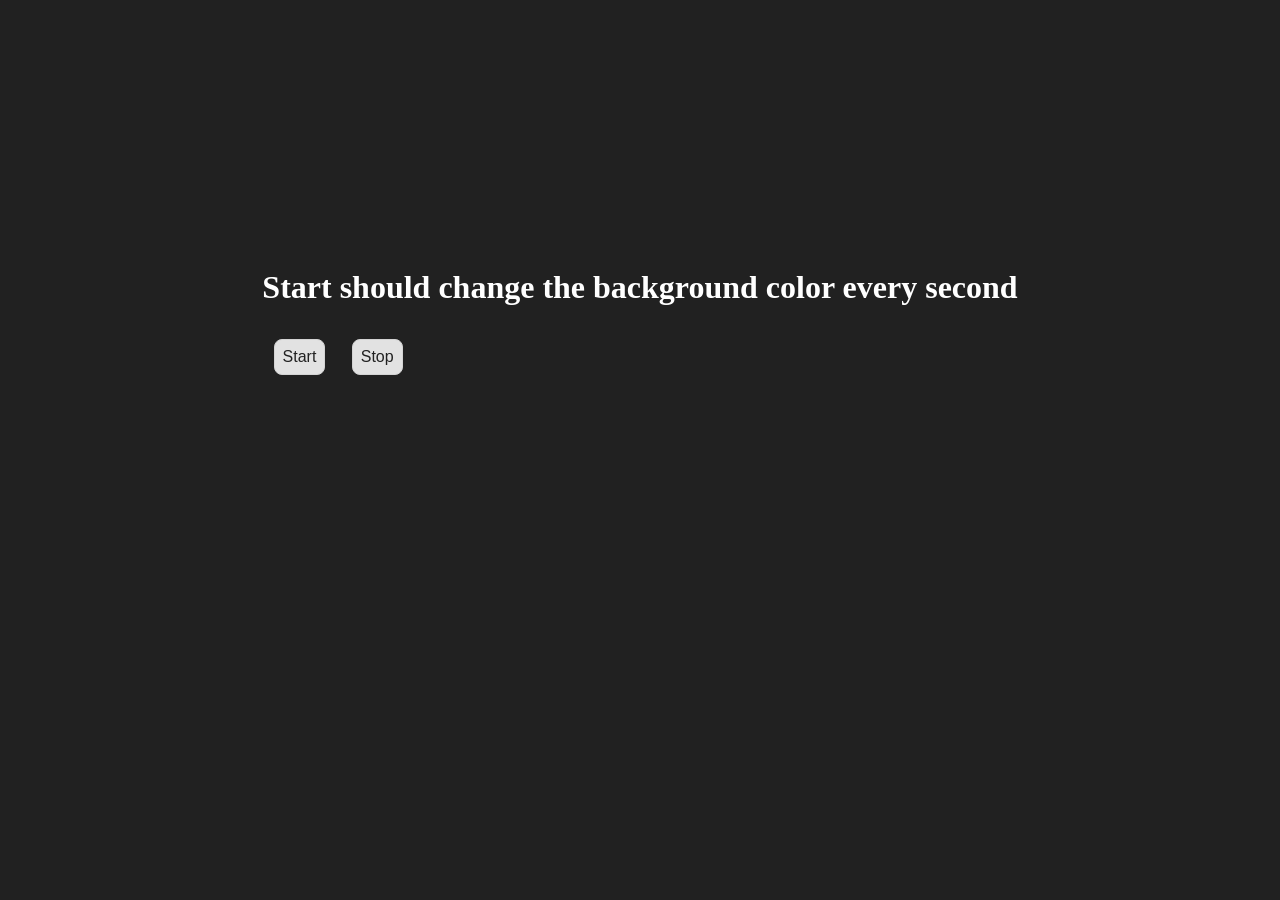
<file: Background Color Generator/index.html>
<!DOCTYPE html>
<html lang="en">

<head>
    <meta charset="UTF-8">
    <meta name="viewport" content="width=device-width, initial-scale=1.0">
    <title>Unlimited Colors</title>
    <link rel="stylesheet" href="style.css">
</head>

<body>
    <div class="container">
        <h1>Start should change the background color every second</h1>
        <button id="start">Start</button>
        <button id="stop">Stop</button>
    </div>
    <script src="script.js"></script>
</body>

</html>
</file>
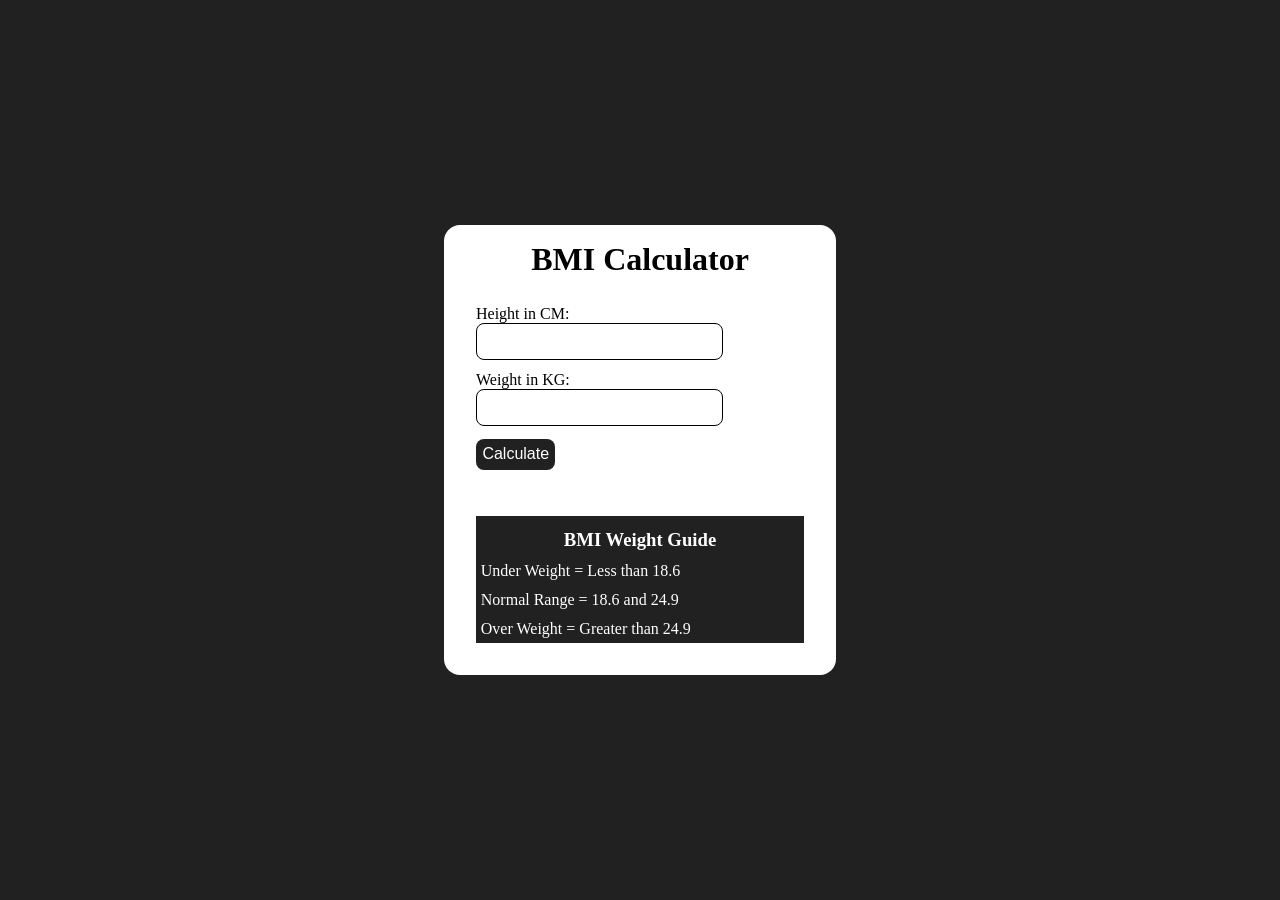
<file: BMI Calculator/index.html>
<!DOCTYPE html>
<html lang="en">

<head>
    <meta charset="UTF-8">
    <meta name="viewport" content="width=device-width, initial-scale=1.0">
    <title>BMI Calculator</title>
    <link rel="stylesheet" href="style.css">
</head>

<body>
    <main>
        <div class="container">
            <h1>BMI Calculator</h1>
            <form>
                <p>Height in CM:</p><input type="text" id="height" />
                <p>Weight in KG:</p><input type="text" id="weight" />
                <button>Calculate</button>
                <div class="_result">
                    <p id="results"></p>
                    <p id="decision"></p>
                </div>
                
                <div class="inner-container">
                    <h3>BMI Weight Guide</h3>
                    <p>Under Weight = Less than 18.6</p>
                    <p>Normal Range = 18.6 and 24.9</p>
                    <p>Over Weight = Greater than 24.9</p>
                </div>
            </form>
        </div>
    </main>
</body>
<script src="script.js"></script>

</html>
</file>
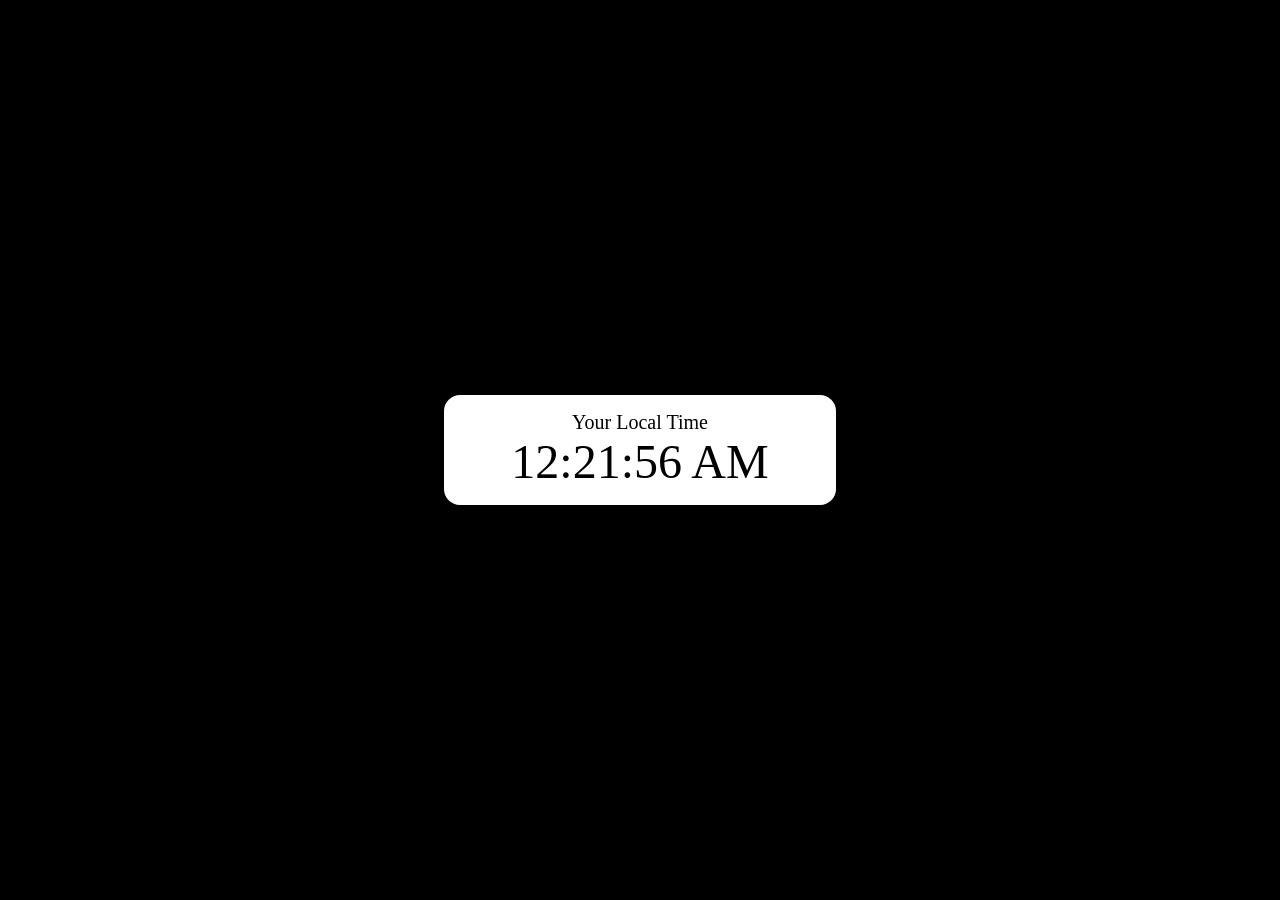
<file: Clock/index.html>
<!DOCTYPE html>
<html lang="en">
<head>
    <meta charset="UTF-8">
    <meta name="viewport" content="width=device-width, initial-scale=1.0">
    <title>Digital Clock</title>
    <link rel="stylesheet" href="style.css">
</head>
<body>
    <div class="center">
        <div id="banner"><span>Your Local Time</span></div>
        <div id="clock"></div>
    </div>
    <script src="script.js"></script>
</body>
</html>
</file>
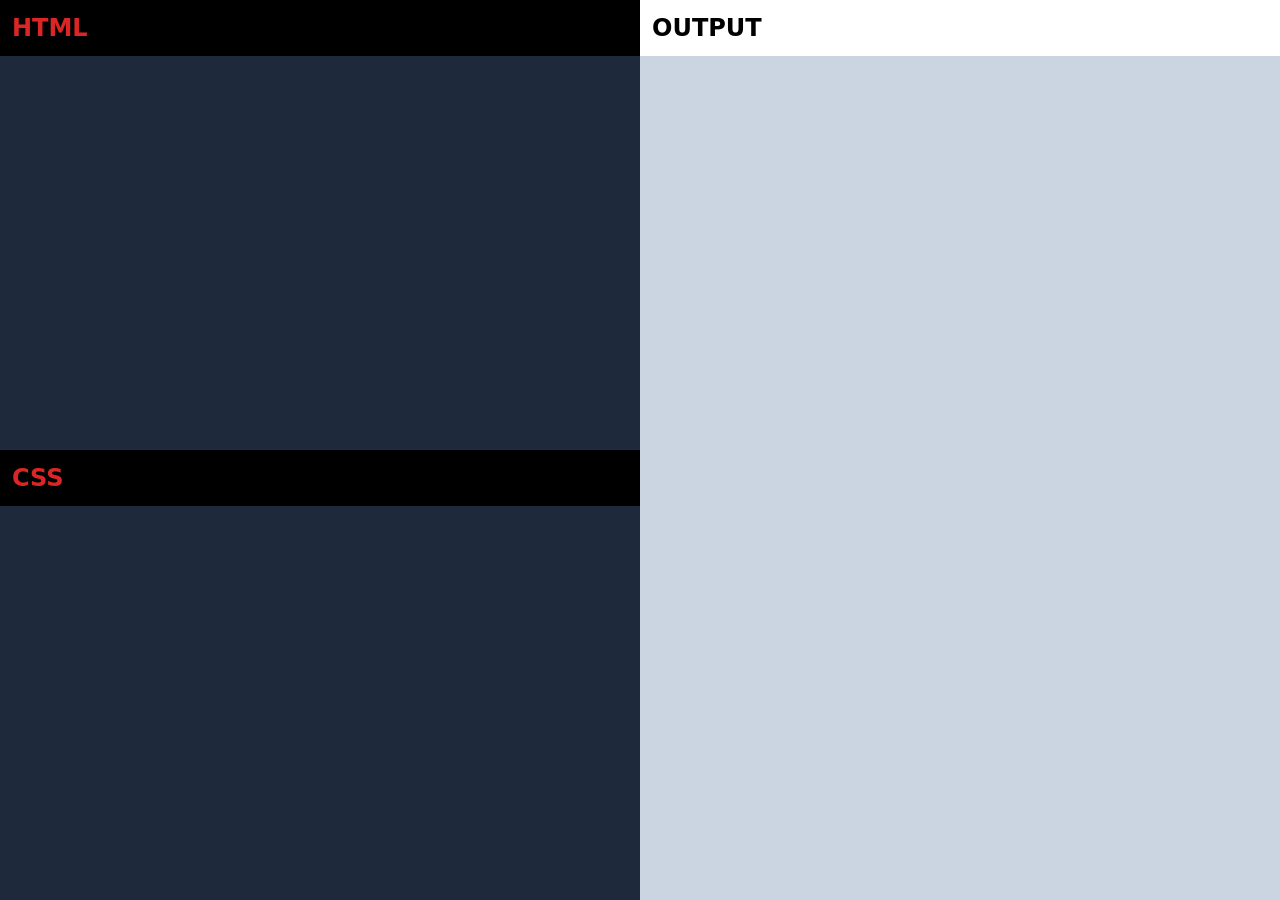
<file: CodeEditor/Index.html>
<!DOCTYPE html>
<html lang="en">

<head>
    <meta charset="UTF-8">
    <meta name="viewport" content="width=device-width, initial-scale=1.0">
    <link rel="stylesheet" href="./index.css">
    <title>Code_Editor</title>
</head>

<body>
    <div class="bg-red-500 h-lvh w-lvw flex overflow-hidden max-[800px]:flex-wrap">
        <div class="bg-slate-700 h-lvh basis-1/2 flex flex-col ">
            <div class="basis-1/2 ">
                <label class="bg-black text-red-600 p-3 text-2xl font-sans font-semibold block" >HTML</label>
                <textarea name="" id="" class="w-[100%] h-[90%] bg-slate-800 text-slate-50 outline-none p-2"></textarea>
            </div>
            <div class="basis-1/2"> 
                <label class="bg-black text-red-600 p-3 text-2xl font-sans font-semibold block ">CSS</label>
                <textarea name="" id="" class="w-[100%] h-[90%] bg-slate-800 text-slate-50 outline-none p-2"></textarea>
            </div>
           
        </div>
        <div class="bg-slate-300  h-lvh  basis-1/2">
            <label class="bg-white text-black p-3 text-2xl font-sans font-semibold block">OUTPUT</label>
             <iframe class=" w-[100%] h-[90%] text-black p-2 mt-2" ></iframe>
        </div>

    </div>

    <script src="./index.js"></script>
</body>

</html>
</file>
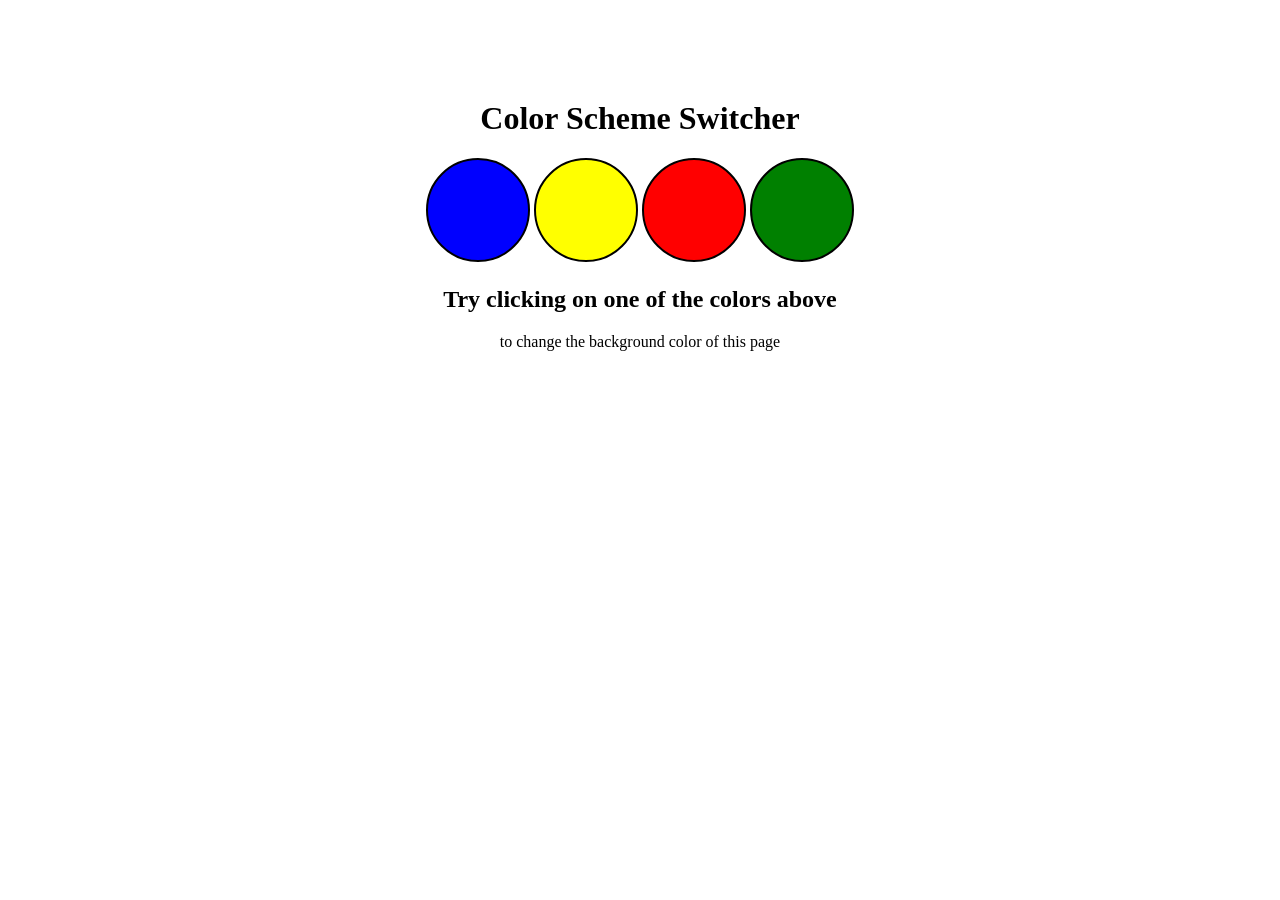
<file: Color Switcher/index.html>
<!DOCTYPE html>
<html lang="en">
  <head>
    <meta charset="UTF-8" />
    <meta name="viewport" content="width=device-width, initial-scale=1.0" />
    <link rel="stylesheet" href="style.css">
    <title>Background Switcher</title>
  </head>
  <body>
    <div class="canvas">
      <h1>Color Scheme Switcher</h1>
      <span class="button" id="blue"></span>
      <span class="button" id="yellow"></span>
      <span class="button" id="red"></span>
      <span class="button" id="green"></span>
      <h2>Try clicking on one of the colors above</h2>
      <span>to change the background color of this page</span>
    </div>
    <script src="script.js"></script>
  </body>

</html>
</file>
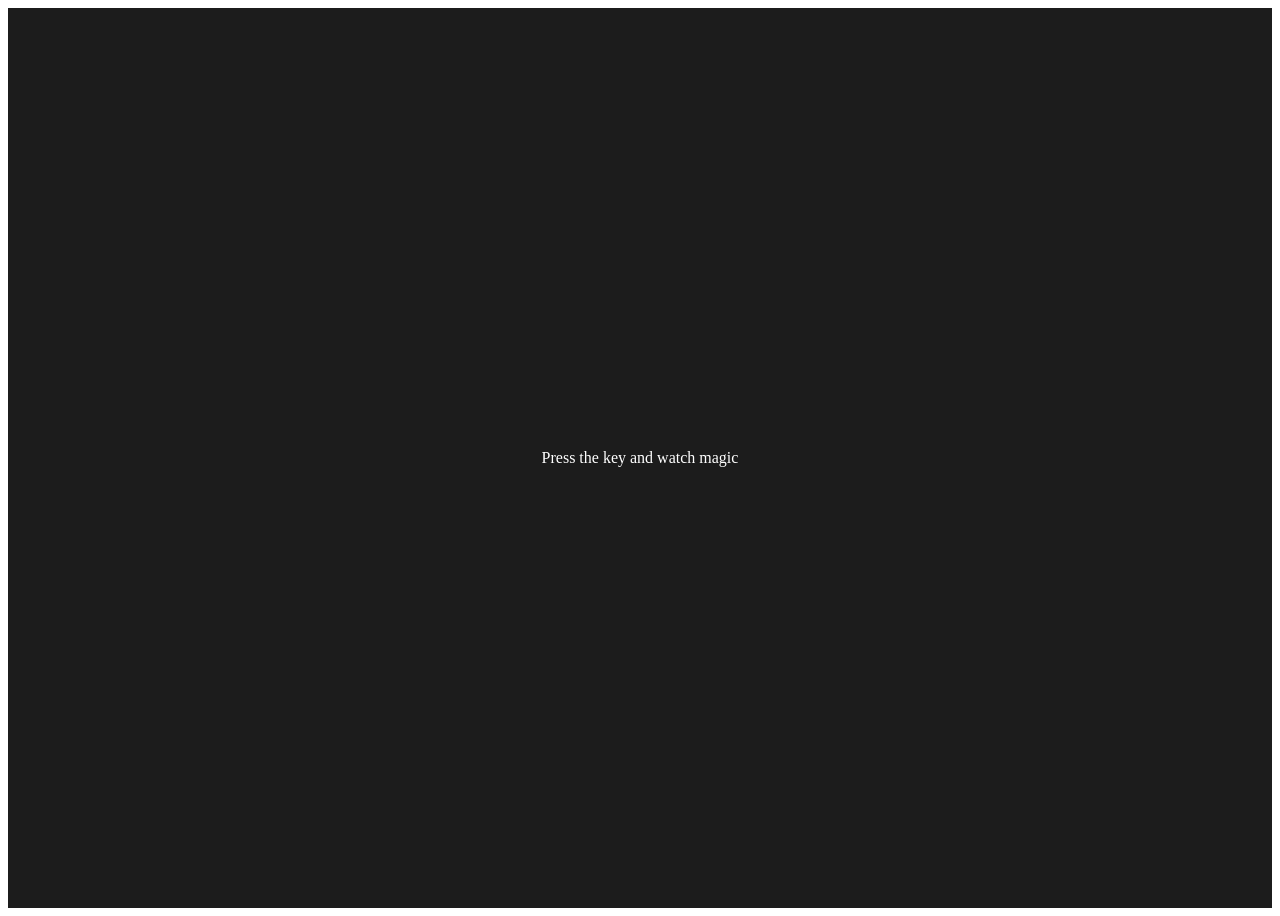
<file: Key Press Calculator/index.html>
<!DOCTYPE html>
<html lang="en">
<head>
    <meta charset="UTF-8">
    <meta name="viewport" content="width=device-width, initial-scale=1.0">
    <title>Document</title>
    <link rel="stylesheet" href="style.css">
</head>
<body>
    <div class="project">
        <div id="insert">
            <div class="key">Press the key and watch magic</div>
        </div>
    </div>
    <script src="script.js"></script>
</body>
</html>
</file>
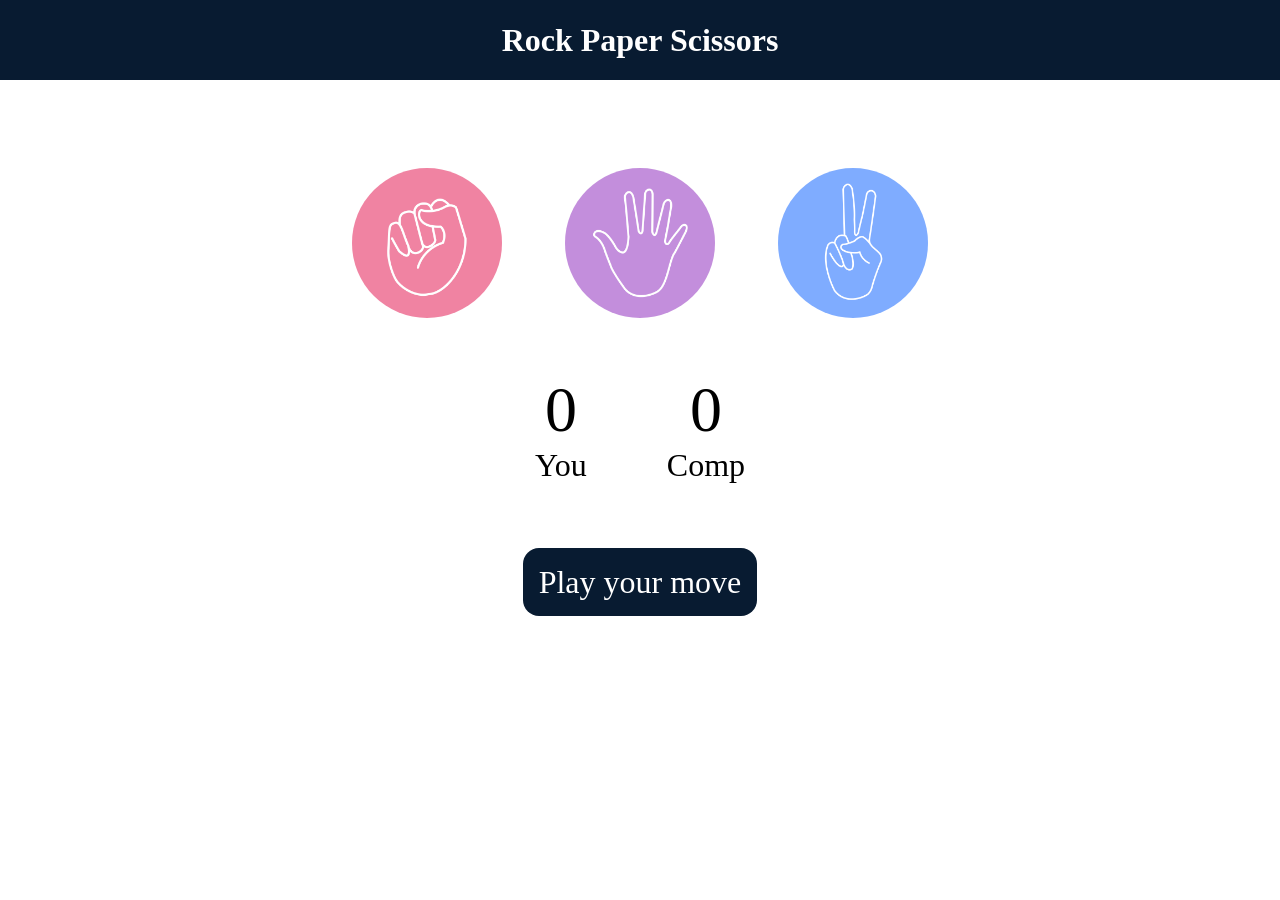
<file: Rock Paper Scissor/index.html>
<!DOCTYPE html>
<html lang="en">
<head>
    <meta charset="UTF-8">
    <meta name="viewport" content="width=device-width, initial-scale=1.0">
    <title>Rock Paper Scissors</title>
    <link rel="stylesheet" href="style.css">
</head>
<body>
    <h1>Rock Paper Scissors</h1>
    <div class="choices">
        <div class="choice" id="rock">
            <img src="images/rock.png">
        </div>
        <div class="choice" id="paper">
            <img src="images/paper.png">
        </div>
        <div class="choice" id="scissor">
            <img src="images/scissor.png" alt="">
        </div>
    </div>
    <div class="score-board">
        <div class="score">
            <p id="user-score">0</p>
            <p>You</p>
        </div>
        <div class="score">
            <p id="comp-score">0</p>
            <p>Comp</p>
        </div>
    </div>
    <div class="msg-container">
        <p id="msg">Play your move</p>
    </div>
    <script src="script.js"></script>
</body>
</html>
</file>
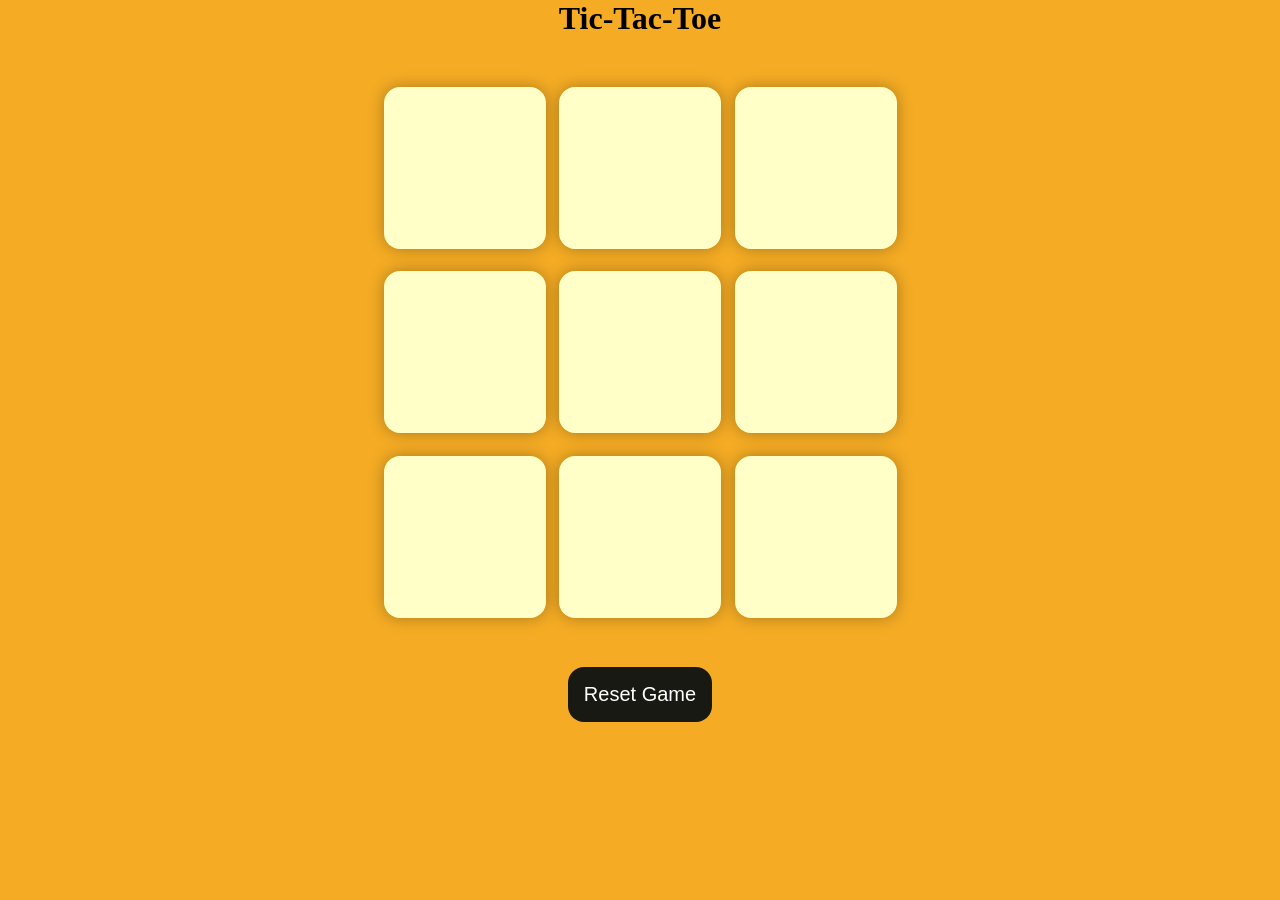
<file: Tic-Tac-Toe/index.html>
<!DOCTYPE html>
<html lang="en">

<head>
    <meta charset="UTF-8">
    <meta name="viewport" content="width=device-width, initial-scale=1.0">
    <title>Tic-Tac-Toe</title>
    <link rel="stylesheet" href="style.css">
</head>

<body>
    <div class="msg-container hide">
        <p id="msg">Winner</p>
        
    </div>
    <main>
        <h1>Tic-Tac-Toe</h1>
        <div class="container">
            <div class="game">
                <button class="box"></button>
                <button class="box"></button>
                <button class="box"></button>
                <button class="box"></button>
                <button class="box"></button>
                <button class="box"></button>
                <button class="box"></button>
                <button class="box"></button>
                <button class="box"></button>
            </div>
        </div>
        <button id="reset-btn">Reset Game</button>
    </main>

    <script src="script.js"></script>
</body>

</html>
</file>
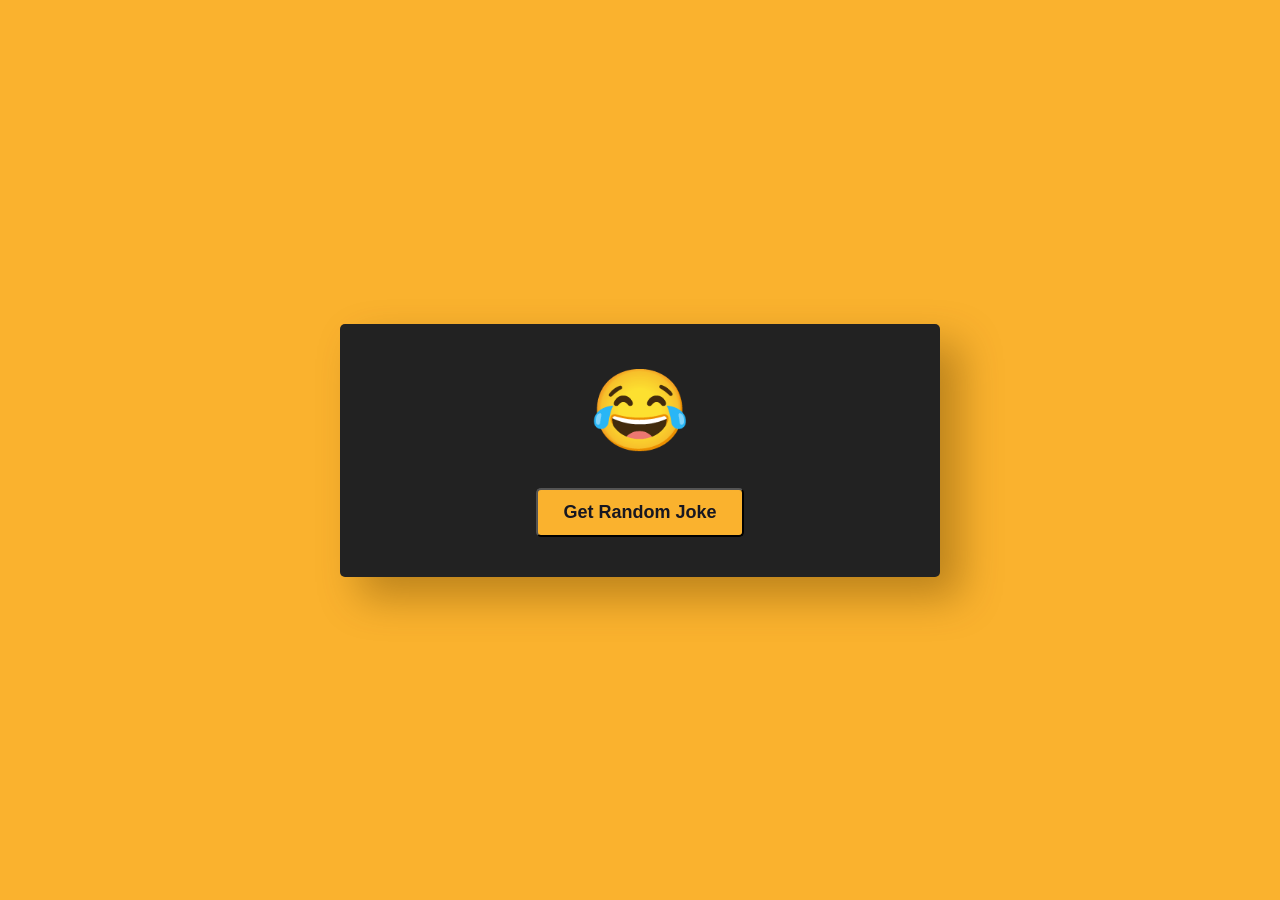
<file: Random Joke Generator/Random_Joke_Generator.html>
<!DOCTYPE html>
<html lang="en">

<head>
    <meta charset="UTF-8">
    <meta name="viewport" content="width=device-width, initial-scale=1.0">
    <title>Random Joke Generator</title>
    <link rel="stylesheet" href="./Random_Joke_Generator.css">
</head>

<body>
    <div class="wrapper">
        <div class="container">
            <span>&#128514;</span>
            <p id="joke"></p>
            <button id="btn">Get Random Joke </button>
        </div>
    </div>

</body>

<script src="./Random_Joke_Generator.js"></script>

</html>
</file>
<file: Background Color Generator/style.css>
body{
    margin: 0;
    padding: 0;
    background-color: #212121;
    color: #fff;
    display: flex;
    justify-content: center;
    align-items: center;
    min-height: 100vh;
}

.container{
    min-height: 45vh;
}

.container button{
    border-radius: 0.5rem;
    border: 1px solid lightgrey;
    background-color: #e2e2e2;
    color: #212121;
    font-size: 1rem;
    margin: 0.7rem;
    padding: 0.5rem;
    cursor: pointer;
}
</file>
<file: BMI Calculator/style.css>
*{
    margin: 0;
    padding: 0;
}

body{
    background-color: #212121;
    display: flex;
    justify-content: center;
    align-items: center;
    min-height: 100vh;
}

.container{
    background-color: #fff;
    padding: 1rem;
    border-radius: 1rem;
    min-height: 45vh;
    width: 40vh;
}

.container h1{
    text-align: center;
}

form{
    padding: 1rem;
}

form p {
    margin-top: 0.7rem;
}

form input{
    outline: none;
    border: none;
    border-radius: 0.5rem;
    padding: 0.4rem;
    border: 1px solid black;
    font-size: 1.15rem;
}

form button{
   background-color: #212121;
   color: #fff;
   border: none;
   border-radius: 0.5rem;
   font-size: 1rem;
   margin-top: 0.8rem;
   padding: 0.4rem;
}

._result{
    margin-top: 0.8rem;
    padding: 0.2rem;
    font-size: 1.15rem;
    font-weight: 700;
    text-align: center;
}

.inner-container{
    background-color: #212121;
    color: #fff;
    margin-top: 1rem;
    padding: 0.3rem;
    position: static;
}

.inner-container h3{
    text-align: center;
    margin: 0.5rem;
}
</file>
<file: Clock/style.css>
*{
    margin: 0;
    padding: 0;
}
body{
    background-color: black;
    display: flex;
    justify-content: center;
    align-items: center;
    min-height: 100vh;
}

.center{
    background-color: white;
    color: black;
    padding: 1rem;
    width: 40vh;
    border-radius: 1rem;
    text-align: center;
}

#banner{
    font-size: 1.25rem;
}

#clock{
    font-size: 3rem;
}
</file>
<file: Color Switcher/style.css>
html {
    margin: 0;
  }
  
span {
    display: block;
}

.canvas {
    margin: 100px auto 100px;
    width: 80%;
    text-align: center;
}
  
.button {
    width: 100px;
    height: 100px;
    border: solid black 2px;
    border-radius: 50%;
    display: inline-block;
}

#blue {
    background: blue;
}

#yellow {
    background: yellow;
}
  
  
#red {
    background: red;
}

#green {
    background: green;
}
</file>
<file: Key Press Calculator/style.css>
table, th, td {
  border: 1px solid #e7e7e7;
  border-collapse: collapse;
  padding: 1rem;
}

.project {
  background-color: #1c1c1c;
  color: #ffffff;
  display: flex;
  align-items: center;
  justify-content: center;
  text-align: center;
  height: 100vh;
}

.color {
  color: aliceblue;
  display: flex;
  flex-direction: row;
}
</file>
<file: Rock Paper Scissor/style.css>
*{
    margin: 0;
    padding: 0;
    text-align: center;
}

h1{
    background-color: #081b31;
    color: #fff;
    height: 5rem;
    line-height: 5rem;
}

.choice{
    height: 165px;
    width: 165px;
    border-radius: 50%;
    display: flex;
    justify-content: center;
    align-items: center;
}

.choice:hover{
    cursor: pointer;
    background-color: #081b31;
}

img{
    height: 150px;
    width: 150px;
    object-fit: cover;
    border-radius: 50%;
}

.choices{
    display: flex;
    justify-content: center;
    align-items: center;
    gap: 3rem;
    margin-top: 5rem;
}

.score-board{
    display: flex;
    justify-content: center;
    align-items: center;
    font-size: 2rem;
    margin-top: 3rem;
    gap: 5rem;
}

#user-score,#comp-score{
    font-size: 4rem;
}

.msg-container{
    margin-top: 5rem;
}

#msg{
    background:#081b31;
    color: #fff;
    font-size: 2rem;
    display: inline;
    padding: 1rem;
    border-radius: 1rem;
}
</file>
<file: Tic-Tac-Toe/style.css>
*{
    margin: 0px;
    padding: 0px;
}

body{
    background-color: rgb(245, 172, 36);
    text-align: center;
}

.container{
    height: 70vh;
    display: flex;
    justify-content: center;
    align-items: center;
}

.game{
    height: 60vmin;
    width: 60vmin;
    display: flex;
    flex-wrap: wrap;
    justify-content: center;
    align-items: center;
    gap: 1.5vmin;
}

.box{
    height: 18vmin;
    width: 18vmin;
    border-radius: 1rem;
    border: none;
    box-shadow: 0 0 1rem rgba(0, 0, 0, 0.3);
    font-size: 18vmin;
    color: #212121;
    background-color: #ffffc7;
}

#reset-btn{
   padding: 1rem;
   font-size: 1.25rem;
   background-color: #191913;
   color: #fff;
   border-radius: 1rem;
   border: none;
}

#msg{
    color: #fff;
    font-size: 8vmin;
}

.msg-container{
    height: 10vmin;
    display: flex;
    justify-content: center;
    align-items: center;
}

.hide{
    display: none;
}
</file>
<file: Random Joke Generator/Random_Joke_Generator.css>
* {
    margin: 0;
    padding: 0;
    box-sizing: border-box;
}

body {
    background-color: #fab22e;
}


.wrapper {
    height: 100vh;
    display: flex;
    justify-content: center;
    align-items: center;
}

.container {
    background-color: #222;
    width: 600px;
    height: auto;
    padding: 40px 30px;
    border-radius: 5px;
    box-shadow: 20px 20px 40px rgba(97, 63, 0, 0.4);
}

span{
    display: block;
    text-align: center;
    font-size: 80px;
}
#joke{
    margin-top: 30px;
    margin-bottom: 30px;
    color: #fff;
    font-family: cursive;
    text-align: center;
    font-size: 20px;
    font-weight: 900;
    line-height: 38px;
}

button{
    display: block;
    background-color: #fab22e;
    padding: 5px;
    font-size: 18px;
    color: #171721;
    font-weight: 600;
    border-radius: 5px;
    padding: 12px 25px;
    margin: 0 auto;
    cursor: pointer;
}
</file>
<file: CodeEditor/index.css>
/*
! tailwindcss v3.4.3 | MIT License | https://tailwindcss.com
*/

/*
1. Prevent padding and border from affecting element width. (https://github.com/mozdevs/cssremedy/issues/4)
2. Allow adding a border to an element by just adding a border-width. (https://github.com/tailwindcss/tailwindcss/pull/116)
*/

*,
::before,
::after {
  box-sizing: border-box;
  /* 1 */
  border-width: 0;
  /* 2 */
  border-style: solid;
  /* 2 */
  border-color: #e5e7eb;
  /* 2 */
}

::before,
::after {
  --tw-content: '';
}

/*
1. Use a consistent sensible line-height in all browsers.
2. Prevent adjustments of font size after orientation changes in iOS.
3. Use a more readable tab size.
4. Use the user's configured `sans` font-family by default.
5. Use the user's configured `sans` font-feature-settings by default.
6. Use the user's configured `sans` font-variation-settings by default.
7. Disable tap highlights on iOS
*/

html,
:host {
  line-height: 1.5;
  /* 1 */
  -webkit-text-size-adjust: 100%;
  /* 2 */
  -moz-tab-size: 4;
  /* 3 */
  -o-tab-size: 4;
     tab-size: 4;
  /* 3 */
  font-family: ui-sans-serif, system-ui, sans-serif, "Apple Color Emoji", "Segoe UI Emoji", "Segoe UI Symbol", "Noto Color Emoji";
  /* 4 */
  font-feature-settings: normal;
  /* 5 */
  font-variation-settings: normal;
  /* 6 */
  -webkit-tap-highlight-color: transparent;
  /* 7 */
}

/*
1. Remove the margin in all browsers.
2. Inherit line-height from `html` so users can set them as a class directly on the `html` element.
*/

body {
  margin: 0;
  /* 1 */
  line-height: inherit;
  /* 2 */
}

/*
1. Add the correct height in Firefox.
2. Correct the inheritance of border color in Firefox. (https://bugzilla.mozilla.org/show_bug.cgi?id=190655)
3. Ensure horizontal rules are visible by default.
*/

hr {
  height: 0;
  /* 1 */
  color: inherit;
  /* 2 */
  border-top-width: 1px;
  /* 3 */
}

/*
Add the correct text decoration in Chrome, Edge, and Safari.
*/

abbr:where([title]) {
  -webkit-text-decoration: underline dotted;
          text-decoration: underline dotted;
}

/*
Remove the default font size and weight for headings.
*/

h1,
h2,
h3,
h4,
h5,
h6 {
  font-size: inherit;
  font-weight: inherit;
}

/*
Reset links to optimize for opt-in styling instead of opt-out.
*/

a {
  color: inherit;
  text-decoration: inherit;
}

/*
Add the correct font weight in Edge and Safari.
*/

b,
strong {
  font-weight: bolder;
}

/*
1. Use the user's configured `mono` font-family by default.
2. Use the user's configured `mono` font-feature-settings by default.
3. Use the user's configured `mono` font-variation-settings by default.
4. Correct the odd `em` font sizing in all browsers.
*/

code,
kbd,
samp,
pre {
  font-family: ui-monospace, SFMono-Regular, Menlo, Monaco, Consolas, "Liberation Mono", "Courier New", monospace;
  /* 1 */
  font-feature-settings: normal;
  /* 2 */
  font-variation-settings: normal;
  /* 3 */
  font-size: 1em;
  /* 4 */
}

/*
Add the correct font size in all browsers.
*/

small {
  font-size: 80%;
}

/*
Prevent `sub` and `sup` elements from affecting the line height in all browsers.
*/

sub,
sup {
  font-size: 75%;
  line-height: 0;
  position: relative;
  vertical-align: baseline;
}

sub {
  bottom: -0.25em;
}

sup {
  top: -0.5em;
}

/*
1. Remove text indentation from table contents in Chrome and Safari. (https://bugs.chromium.org/p/chromium/issues/detail?id=999088, https://bugs.webkit.org/show_bug.cgi?id=201297)
2. Correct table border color inheritance in all Chrome and Safari. (https://bugs.chromium.org/p/chromium/issues/detail?id=935729, https://bugs.webkit.org/show_bug.cgi?id=195016)
3. Remove gaps between table borders by default.
*/

table {
  text-indent: 0;
  /* 1 */
  border-color: inherit;
  /* 2 */
  border-collapse: collapse;
  /* 3 */
}

/*
1. Change the font styles in all browsers.
2. Remove the margin in Firefox and Safari.
3. Remove default padding in all browsers.
*/

button,
input,
optgroup,
select,
textarea {
  font-family: inherit;
  /* 1 */
  font-feature-settings: inherit;
  /* 1 */
  font-variation-settings: inherit;
  /* 1 */
  font-size: 100%;
  /* 1 */
  font-weight: inherit;
  /* 1 */
  line-height: inherit;
  /* 1 */
  letter-spacing: inherit;
  /* 1 */
  color: inherit;
  /* 1 */
  margin: 0;
  /* 2 */
  padding: 0;
  /* 3 */
}

/*
Remove the inheritance of text transform in Edge and Firefox.
*/

button,
select {
  text-transform: none;
}

/*
1. Correct the inability to style clickable types in iOS and Safari.
2. Remove default button styles.
*/

button,
input:where([type='button']),
input:where([type='reset']),
input:where([type='submit']) {
  -webkit-appearance: button;
  /* 1 */
  background-color: transparent;
  /* 2 */
  background-image: none;
  /* 2 */
}

/*
Use the modern Firefox focus style for all focusable elements.
*/

:-moz-focusring {
  outline: auto;
}

/*
Remove the additional `:invalid` styles in Firefox. (https://github.com/mozilla/gecko-dev/blob/2f9eacd9d3d995c937b4251a5557d95d494c9be1/layout/style/res/forms.css#L728-L737)
*/

:-moz-ui-invalid {
  box-shadow: none;
}

/*
Add the correct vertical alignment in Chrome and Firefox.
*/

progress {
  vertical-align: baseline;
}

/*
Correct the cursor style of increment and decrement buttons in Safari.
*/

::-webkit-inner-spin-button,
::-webkit-outer-spin-button {
  height: auto;
}

/*
1. Correct the odd appearance in Chrome and Safari.
2. Correct the outline style in Safari.
*/

[type='search'] {
  -webkit-appearance: textfield;
  /* 1 */
  outline-offset: -2px;
  /* 2 */
}

/*
Remove the inner padding in Chrome and Safari on macOS.
*/

::-webkit-search-decoration {
  -webkit-appearance: none;
}

/*
1. Correct the inability to style clickable types in iOS and Safari.
2. Change font properties to `inherit` in Safari.
*/

::-webkit-file-upload-button {
  -webkit-appearance: button;
  /* 1 */
  font: inherit;
  /* 2 */
}

/*
Add the correct display in Chrome and Safari.
*/

summary {
  display: list-item;
}

/*
Removes the default spacing and border for appropriate elements.
*/

blockquote,
dl,
dd,
h1,
h2,
h3,
h4,
h5,
h6,
hr,
figure,
p,
pre {
  margin: 0;
}

fieldset {
  margin: 0;
  padding: 0;
}

legend {
  padding: 0;
}

ol,
ul,
menu {
  list-style: none;
  margin: 0;
  padding: 0;
}

/*
Reset default styling for dialogs.
*/

dialog {
  padding: 0;
}

/*
Prevent resizing textareas horizontally by default.
*/

textarea {
  resize: vertical;
}

/*
1. Reset the default placeholder opacity in Firefox. (https://github.com/tailwindlabs/tailwindcss/issues/3300)
2. Set the default placeholder color to the user's configured gray 400 color.
*/

input::-moz-placeholder, textarea::-moz-placeholder {
  opacity: 1;
  /* 1 */
  color: #9ca3af;
  /* 2 */
}

input::placeholder,
textarea::placeholder {
  opacity: 1;
  /* 1 */
  color: #9ca3af;
  /* 2 */
}

/*
Set the default cursor for buttons.
*/

button,
[role="button"] {
  cursor: pointer;
}

/*
Make sure disabled buttons don't get the pointer cursor.
*/

:disabled {
  cursor: default;
}

/*
1. Make replaced elements `display: block` by default. (https://github.com/mozdevs/cssremedy/issues/14)
2. Add `vertical-align: middle` to align replaced elements more sensibly by default. (https://github.com/jensimmons/cssremedy/issues/14#issuecomment-634934210)
   This can trigger a poorly considered lint error in some tools but is included by design.
*/

img,
svg,
video,
canvas,
audio,
iframe,
embed,
object {
  display: block;
  /* 1 */
  vertical-align: middle;
  /* 2 */
}

/*
Constrain images and videos to the parent width and preserve their intrinsic aspect ratio. (https://github.com/mozdevs/cssremedy/issues/14)
*/

img,
video {
  max-width: 100%;
  height: auto;
}

/* Make elements with the HTML hidden attribute stay hidden by default */

[hidden] {
  display: none;
}

*, ::before, ::after {
  --tw-border-spacing-x: 0;
  --tw-border-spacing-y: 0;
  --tw-translate-x: 0;
  --tw-translate-y: 0;
  --tw-rotate: 0;
  --tw-skew-x: 0;
  --tw-skew-y: 0;
  --tw-scale-x: 1;
  --tw-scale-y: 1;
  --tw-pan-x:  ;
  --tw-pan-y:  ;
  --tw-pinch-zoom:  ;
  --tw-scroll-snap-strictness: proximity;
  --tw-gradient-from-position:  ;
  --tw-gradient-via-position:  ;
  --tw-gradient-to-position:  ;
  --tw-ordinal:  ;
  --tw-slashed-zero:  ;
  --tw-numeric-figure:  ;
  --tw-numeric-spacing:  ;
  --tw-numeric-fraction:  ;
  --tw-ring-inset:  ;
  --tw-ring-offset-width: 0px;
  --tw-ring-offset-color: #fff;
  --tw-ring-color: rgb(59 130 246 / 0.5);
  --tw-ring-offset-shadow: 0 0 #0000;
  --tw-ring-shadow: 0 0 #0000;
  --tw-shadow: 0 0 #0000;
  --tw-shadow-colored: 0 0 #0000;
  --tw-blur:  ;
  --tw-brightness:  ;
  --tw-contrast:  ;
  --tw-grayscale:  ;
  --tw-hue-rotate:  ;
  --tw-invert:  ;
  --tw-saturate:  ;
  --tw-sepia:  ;
  --tw-drop-shadow:  ;
  --tw-backdrop-blur:  ;
  --tw-backdrop-brightness:  ;
  --tw-backdrop-contrast:  ;
  --tw-backdrop-grayscale:  ;
  --tw-backdrop-hue-rotate:  ;
  --tw-backdrop-invert:  ;
  --tw-backdrop-opacity:  ;
  --tw-backdrop-saturate:  ;
  --tw-backdrop-sepia:  ;
  --tw-contain-size:  ;
  --tw-contain-layout:  ;
  --tw-contain-paint:  ;
  --tw-contain-style:  ;
}

::backdrop {
  --tw-border-spacing-x: 0;
  --tw-border-spacing-y: 0;
  --tw-translate-x: 0;
  --tw-translate-y: 0;
  --tw-rotate: 0;
  --tw-skew-x: 0;
  --tw-skew-y: 0;
  --tw-scale-x: 1;
  --tw-scale-y: 1;
  --tw-pan-x:  ;
  --tw-pan-y:  ;
  --tw-pinch-zoom:  ;
  --tw-scroll-snap-strictness: proximity;
  --tw-gradient-from-position:  ;
  --tw-gradient-via-position:  ;
  --tw-gradient-to-position:  ;
  --tw-ordinal:  ;
  --tw-slashed-zero:  ;
  --tw-numeric-figure:  ;
  --tw-numeric-spacing:  ;
  --tw-numeric-fraction:  ;
  --tw-ring-inset:  ;
  --tw-ring-offset-width: 0px;
  --tw-ring-offset-color: #fff;
  --tw-ring-color: rgb(59 130 246 / 0.5);
  --tw-ring-offset-shadow: 0 0 #0000;
  --tw-ring-shadow: 0 0 #0000;
  --tw-shadow: 0 0 #0000;
  --tw-shadow-colored: 0 0 #0000;
  --tw-blur:  ;
  --tw-brightness:  ;
  --tw-contrast:  ;
  --tw-grayscale:  ;
  --tw-hue-rotate:  ;
  --tw-invert:  ;
  --tw-saturate:  ;
  --tw-sepia:  ;
  --tw-drop-shadow:  ;
  --tw-backdrop-blur:  ;
  --tw-backdrop-brightness:  ;
  --tw-backdrop-contrast:  ;
  --tw-backdrop-grayscale:  ;
  --tw-backdrop-hue-rotate:  ;
  --tw-backdrop-invert:  ;
  --tw-backdrop-opacity:  ;
  --tw-backdrop-saturate:  ;
  --tw-backdrop-sepia:  ;
  --tw-contain-size:  ;
  --tw-contain-layout:  ;
  --tw-contain-paint:  ;
  --tw-contain-style:  ;
}

.container {
  width: 100%;
}

@media (min-width: 640px) {
  .container {
    max-width: 640px;
  }
}

@media (min-width: 768px) {
  .container {
    max-width: 768px;
  }
}

@media (min-width: 1024px) {
  .container {
    max-width: 1024px;
  }
}

@media (min-width: 1280px) {
  .container {
    max-width: 1280px;
  }
}

@media (min-width: 1536px) {
  .container {
    max-width: 1536px;
  }
}

.collapse {
  visibility: collapse;
}

.fixed {
  position: fixed;
}

.relative {
  position: relative;
}

.left-\[100px\] {
  left: 100px;
}

.left-\[5\%\] {
  left: 5%;
}

.left-\[50px\] {
  left: 50px;
}

.top-0 {
  top: 0px;
}

.top-14 {
  top: 3.5rem;
}

.top-32 {
  top: 8rem;
}

.top-\[220px\] {
  top: 220px;
}

.m-10 {
  margin: 2.5rem;
}

.m-2 {
  margin: 0.5rem;
}

.m-4 {
  margin: 1rem;
}

.m-5 {
  margin: 1.25rem;
}

.mx-2 {
  margin-left: 0.5rem;
  margin-right: 0.5rem;
}

.mx-3 {
  margin-left: 0.75rem;
  margin-right: 0.75rem;
}

.mx-4 {
  margin-left: 1rem;
  margin-right: 1rem;
}

.mx-auto {
  margin-left: auto;
  margin-right: auto;
}

.mb-3 {
  margin-bottom: 0.75rem;
}

.mb-5 {
  margin-bottom: 1.25rem;
}

.mb-8 {
  margin-bottom: 2rem;
}

.ml-12 {
  margin-left: 3rem;
}

.ml-16 {
  margin-left: 4rem;
}

.ml-3 {
  margin-left: 0.75rem;
}

.mr-2 {
  margin-right: 0.5rem;
}

.mr-3 {
  margin-right: 0.75rem;
}

.mr-4 {
  margin-right: 1rem;
}

.mt-10 {
  margin-top: 2.5rem;
}

.mt-12 {
  margin-top: 3rem;
}

.mt-2 {
  margin-top: 0.5rem;
}

.mt-20 {
  margin-top: 5rem;
}

.mt-3 {
  margin-top: 0.75rem;
}

.mt-5 {
  margin-top: 1.25rem;
}

.mt-6 {
  margin-top: 1.5rem;
}

.mt-8 {
  margin-top: 2rem;
}

.mr-5 {
  margin-right: 1.25rem;
}

.ml-4 {
  margin-left: 1rem;
}

.block {
  display: block;
}

.flex {
  display: flex;
}

.h-12 {
  height: 3rem;
}

.h-14 {
  height: 3.5rem;
}

.h-16 {
  height: 4rem;
}

.h-60 {
  height: 15rem;
}

.h-72 {
  height: 18rem;
}

.h-\[180px\] {
  height: 180px;
}

.h-\[28vh\] {
  height: 28vh;
}

.h-\[300px\] {
  height: 300px;
}

.h-\[400px\] {
  height: 400px;
}

.h-\[48vh\] {
  height: 48vh;
}

.h-\[500px\] {
  height: 500px;
}

.h-\[50vh\] {
  height: 50vh;
}

.h-\[60vh\] {
  height: 60vh;
}

.h-\[70px\] {
  height: 70px;
}

.h-\[90vh\] {
  height: 90vh;
}

.h-\[95\%\] {
  height: 95%;
}

.h-\[96vh\] {
  height: 96vh;
}

.h-lvh {
  height: 100lvh;
}

.h-\[30\%\] {
  height: 30%;
}

.h-\[25\%\] {
  height: 25%;
}

.h-\[90\%\] {
  height: 90%;
}

.h-\[80\%\] {
  height: 80%;
}

.h-\[70\%\] {
  height: 70%;
}

.h-\[92\%\] {
  height: 92%;
}

.h-\[88\%\] {
  height: 88%;
}

.min-h-\[100vh\] {
  min-height: 100vh;
}

.w-16 {
  width: 4rem;
}

.w-28 {
  width: 7rem;
}

.w-32 {
  width: 8rem;
}

.w-44 {
  width: 11rem;
}

.w-80 {
  width: 20rem;
}

.w-96 {
  width: 24rem;
}

.w-\[100\%\] {
  width: 100%;
}

.w-\[200px\] {
  width: 200px;
}

.w-\[300px\] {
  width: 300px;
}

.w-\[30vw\] {
  width: 30vw;
}

.w-\[35\%\] {
  width: 35%;
}

.w-\[400px\] {
  width: 400px;
}

.w-\[5\%\] {
  width: 5%;
}

.w-\[50\%\] {
  width: 50%;
}

.w-\[50vw\] {
  width: 50vw;
}

.w-\[550px\] {
  width: 550px;
}

.w-\[75\%\] {
  width: 75%;
}

.w-\[800px\] {
  width: 800px;
}

.w-\[89vh\] {
  width: 89vh;
}

.w-\[95\%\] {
  width: 95%;
}

.w-lvw {
  width: 100lvw;
}

.w-\[q00\%\] {
  width: q00%;
}

.w-\[900\%\] {
  width: 900%;
}

.w-\[90\%\] {
  width: 90%;
}

.basis-1\/2 {
  flex-basis: 50%;
}

.basis-1\/3 {
  flex-basis: 33.333333%;
}

.cursor-pointer {
  cursor: pointer;
}

.grid-cols-3 {
  grid-template-columns: repeat(3, minmax(0, 1fr));
}

.grid-rows-3 {
  grid-template-rows: repeat(3, minmax(0, 1fr));
}

.flex-col {
  flex-direction: column;
}

.items-center {
  align-items: center;
}

.justify-center {
  justify-content: center;
}

.justify-between {
  justify-content: space-between;
}

.justify-around {
  justify-content: space-around;
}

.gap-6 {
  gap: 1.5rem;
}

.gap-7 {
  gap: 1.75rem;
}

.gap-9 {
  gap: 2.25rem;
}

.gap-x-4 {
  -moz-column-gap: 1rem;
       column-gap: 1rem;
}

.gap-y-8 {
  row-gap: 2rem;
}

.overflow-hidden {
  overflow: hidden;
}

.rounded {
  border-radius: 0.25rem;
}

.rounded-2xl {
  border-radius: 1rem;
}

.rounded-3xl {
  border-radius: 1.5rem;
}

.rounded-lg {
  border-radius: 0.5rem;
}

.rounded-md {
  border-radius: 0.375rem;
}

.rounded-sm {
  border-radius: 0.125rem;
}

.rounded-xl {
  border-radius: 0.75rem;
}

.rounded-br-3xl {
  border-bottom-right-radius: 1.5rem;
}

.rounded-tl-3xl {
  border-top-left-radius: 1.5rem;
}

.border {
  border-width: 1px;
}

.border-2 {
  border-width: 2px;
}

.border-red-600 {
  --tw-border-opacity: 1;
  border-color: rgb(220 38 38 / var(--tw-border-opacity));
}

.bg-blue-800 {
  --tw-bg-opacity: 1;
  background-color: rgb(30 64 175 / var(--tw-bg-opacity));
}

.bg-emerald-400 {
  --tw-bg-opacity: 1;
  background-color: rgb(52 211 153 / var(--tw-bg-opacity));
}

.bg-orange-300 {
  --tw-bg-opacity: 1;
  background-color: rgb(253 186 116 / var(--tw-bg-opacity));
}

.bg-orange-400 {
  --tw-bg-opacity: 1;
  background-color: rgb(251 146 60 / var(--tw-bg-opacity));
}

.bg-pink-700 {
  --tw-bg-opacity: 1;
  background-color: rgb(190 24 93 / var(--tw-bg-opacity));
}

.bg-red-500 {
  --tw-bg-opacity: 1;
  background-color: rgb(239 68 68 / var(--tw-bg-opacity));
}

.bg-red-600 {
  --tw-bg-opacity: 1;
  background-color: rgb(220 38 38 / var(--tw-bg-opacity));
}

.bg-slate-100 {
  --tw-bg-opacity: 1;
  background-color: rgb(241 245 249 / var(--tw-bg-opacity));
}

.bg-slate-200 {
  --tw-bg-opacity: 1;
  background-color: rgb(226 232 240 / var(--tw-bg-opacity));
}

.bg-slate-700 {
  --tw-bg-opacity: 1;
  background-color: rgb(51 65 85 / var(--tw-bg-opacity));
}

.bg-slate-800 {
  --tw-bg-opacity: 1;
  background-color: rgb(30 41 59 / var(--tw-bg-opacity));
}

.bg-white {
  --tw-bg-opacity: 1;
  background-color: rgb(255 255 255 / var(--tw-bg-opacity));
}

.bg-slate-300 {
  --tw-bg-opacity: 1;
  background-color: rgb(203 213 225 / var(--tw-bg-opacity));
}

.bg-black {
  --tw-bg-opacity: 1;
  background-color: rgb(0 0 0 / var(--tw-bg-opacity));
}

.bg-zinc-300 {
  --tw-bg-opacity: 1;
  background-color: rgb(212 212 216 / var(--tw-bg-opacity));
}

.bg-cover {
  background-size: cover;
}

.bg-fixed {
  background-attachment: fixed;
}

.p-10 {
  padding: 2.5rem;
}

.p-12 {
  padding: 3rem;
}

.p-2 {
  padding: 0.5rem;
}

.p-20 {
  padding: 5rem;
}

.p-3 {
  padding: 0.75rem;
}

.p-4 {
  padding: 1rem;
}

.p-5 {
  padding: 1.25rem;
}

.p-7 {
  padding: 1.75rem;
}

.px-2 {
  padding-left: 0.5rem;
  padding-right: 0.5rem;
}

.px-4 {
  padding-left: 1rem;
  padding-right: 1rem;
}

.px-7 {
  padding-left: 1.75rem;
  padding-right: 1.75rem;
}

.pb-2 {
  padding-bottom: 0.5rem;
}

.pb-5 {
  padding-bottom: 1.25rem;
}

.pb-6 {
  padding-bottom: 1.5rem;
}

.pl-0 {
  padding-left: 0px;
}

.pl-10 {
  padding-left: 2.5rem;
}

.pl-14 {
  padding-left: 3.5rem;
}

.pl-3 {
  padding-left: 0.75rem;
}

.pr-0 {
  padding-right: 0px;
}

.pr-10 {
  padding-right: 2.5rem;
}

.pr-14 {
  padding-right: 3.5rem;
}

.pr-3 {
  padding-right: 0.75rem;
}

.pt-14 {
  padding-top: 3.5rem;
}

.pt-2 {
  padding-top: 0.5rem;
}

.pt-6 {
  padding-top: 1.5rem;
}

.pt-8 {
  padding-top: 2rem;
}

.text-center {
  text-align: center;
}

.text-right {
  text-align: right;
}

.text-justify {
  text-align: justify;
}

.font-sans {
  font-family: ui-sans-serif, system-ui, sans-serif, "Apple Color Emoji", "Segoe UI Emoji", "Segoe UI Symbol", "Noto Color Emoji";
}

.text-2xl {
  font-size: 1.5rem;
  line-height: 2rem;
}

.text-3xl {
  font-size: 1.875rem;
  line-height: 2.25rem;
}

.text-4xl {
  font-size: 2.25rem;
  line-height: 2.5rem;
}

.text-5xl {
  font-size: 3rem;
  line-height: 1;
}

.text-7xl {
  font-size: 4.5rem;
  line-height: 1;
}

.text-lg {
  font-size: 1.125rem;
  line-height: 1.75rem;
}

.text-sm {
  font-size: 0.875rem;
  line-height: 1.25rem;
}

.text-xl {
  font-size: 1.25rem;
  line-height: 1.75rem;
}

.text-6xl {
  font-size: 3.75rem;
  line-height: 1;
}

.font-bold {
  font-weight: 700;
}

.font-medium {
  font-weight: 500;
}

.font-semibold {
  font-weight: 600;
}

.italic {
  font-style: italic;
}

.text-black {
  --tw-text-opacity: 1;
  color: rgb(0 0 0 / var(--tw-text-opacity));
}

.text-gray-500 {
  --tw-text-opacity: 1;
  color: rgb(107 114 128 / var(--tw-text-opacity));
}

.text-orange-500 {
  --tw-text-opacity: 1;
  color: rgb(249 115 22 / var(--tw-text-opacity));
}

.text-red-500 {
  --tw-text-opacity: 1;
  color: rgb(239 68 68 / var(--tw-text-opacity));
}

.text-red-600 {
  --tw-text-opacity: 1;
  color: rgb(220 38 38 / var(--tw-text-opacity));
}

.text-white {
  --tw-text-opacity: 1;
  color: rgb(255 255 255 / var(--tw-text-opacity));
}

.text-green-600 {
  --tw-text-opacity: 1;
  color: rgb(22 163 74 / var(--tw-text-opacity));
}

.text-slate-50 {
  --tw-text-opacity: 1;
  color: rgb(248 250 252 / var(--tw-text-opacity));
}

.shadow-2xl {
  --tw-shadow: 0 25px 50px -12px rgb(0 0 0 / 0.25);
  --tw-shadow-colored: 0 25px 50px -12px var(--tw-shadow-color);
  box-shadow: var(--tw-ring-offset-shadow, 0 0 #0000), var(--tw-ring-shadow, 0 0 #0000), var(--tw-shadow);
}

.shadow-xl {
  --tw-shadow: 0 20px 25px -5px rgb(0 0 0 / 0.1), 0 8px 10px -6px rgb(0 0 0 / 0.1);
  --tw-shadow-colored: 0 20px 25px -5px var(--tw-shadow-color), 0 8px 10px -6px var(--tw-shadow-color);
  box-shadow: var(--tw-ring-offset-shadow, 0 0 #0000), var(--tw-ring-shadow, 0 0 #0000), var(--tw-shadow);
}

.shadow-orange-200 {
  --tw-shadow-color: #fed7aa;
  --tw-shadow: var(--tw-shadow-colored);
}

.outline-none {
  outline: 2px solid transparent;
  outline-offset: 2px;
}

.hover\:text-black:hover {
  --tw-text-opacity: 1;
  color: rgb(0 0 0 / var(--tw-text-opacity));
}

.hover\:text-red-700:hover {
  --tw-text-opacity: 1;
  color: rgb(185 28 28 / var(--tw-text-opacity));
}

.hover\:text-white:hover {
  --tw-text-opacity: 1;
  color: rgb(255 255 255 / var(--tw-text-opacity));
}

.hover\:shadow-lg:hover {
  --tw-shadow: 0 10px 15px -3px rgb(0 0 0 / 0.1), 0 4px 6px -4px rgb(0 0 0 / 0.1);
  --tw-shadow-colored: 0 10px 15px -3px var(--tw-shadow-color), 0 4px 6px -4px var(--tw-shadow-color);
  box-shadow: var(--tw-ring-offset-shadow, 0 0 #0000), var(--tw-ring-shadow, 0 0 #0000), var(--tw-shadow);
}

.hover\:drop-shadow-2xl:hover {
  --tw-drop-shadow: drop-shadow(0 25px 25px rgb(0 0 0 / 0.15));
  filter: var(--tw-blur) var(--tw-brightness) var(--tw-contrast) var(--tw-grayscale) var(--tw-hue-rotate) var(--tw-invert) var(--tw-saturate) var(--tw-sepia) var(--tw-drop-shadow);
}

@media (max-width: 950px) {
  .max-\[950px\]\:mt-\[200px\] {
    margin-top: 200px;
  }

  .max-\[950px\]\:hidden {
    display: none;
  }

  .max-\[950px\]\:h-\[350px\] {
    height: 350px;
  }

  .max-\[950px\]\:h-\[60vh\] {
    height: 60vh;
  }

  .max-\[950px\]\:w-\[100vw\] {
    width: 100vw;
  }

  .max-\[950px\]\:flex-wrap {
    flex-wrap: wrap;
  }

  .max-\[950px\]\:text-center {
    text-align: center;
  }
}

@media (max-width: 800px) {
  .max-\[800px\]\:hidden {
    display: none;
  }

  .max-\[800px\]\:flex-wrap {
    flex-wrap: wrap;
  }
}

@media (max-width: 700px) {
  .max-\[700px\]\:hidden {
    display: none;
  }
}

@media (min-width: 701px) {
  .min-\[701px\]\:hidden {
    display: none;
  }
}

@media (min-width: 800px) {
  .min-\[800px\]\:flex-wrap {
    flex-wrap: wrap;
  }
}
</file>
